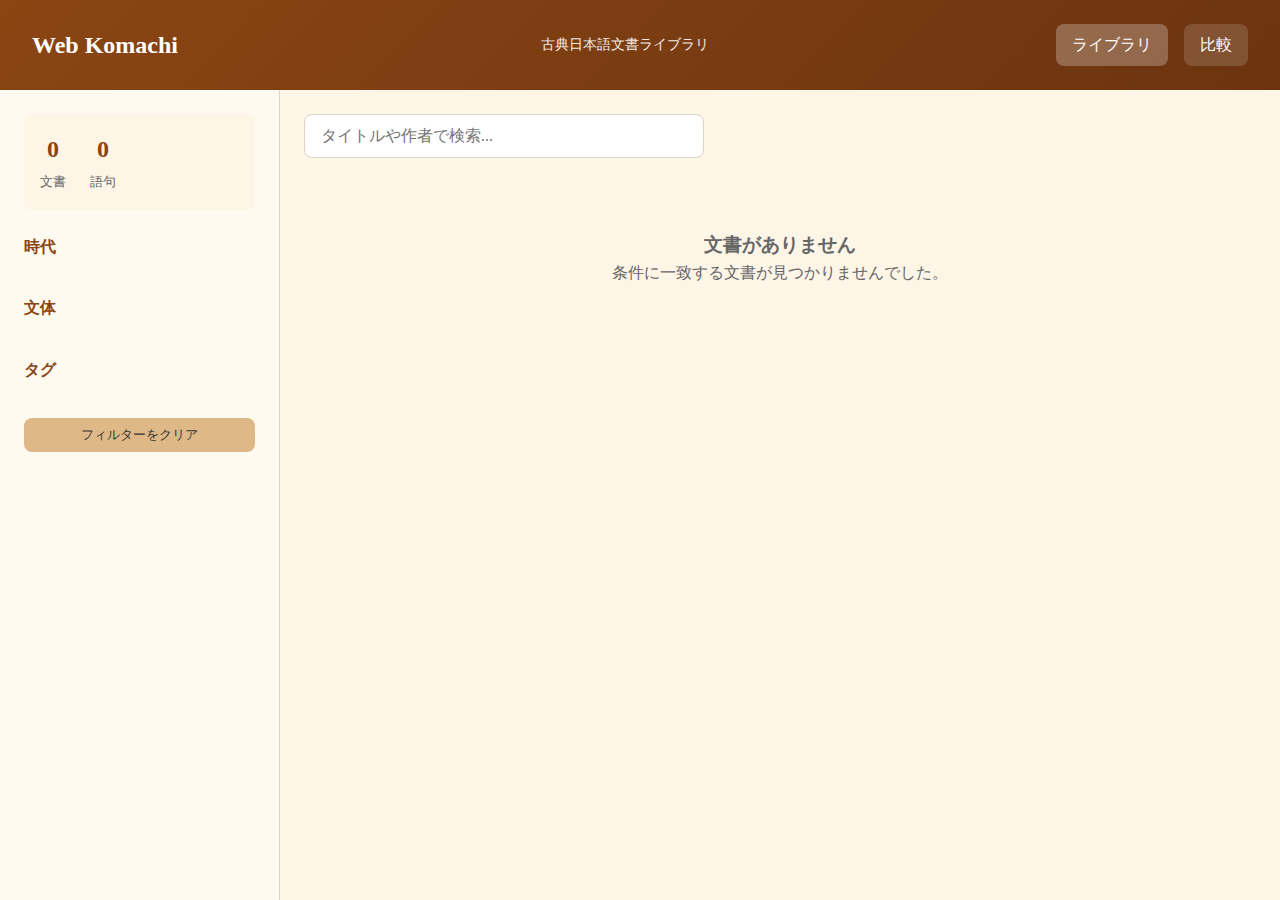
<file: web-komachi/index.html>
<!DOCTYPE html>
<html lang="ja">
<head>
    <meta charset="UTF-8">
    <meta name="viewport" content="width=device-width, initial-scale=1.0">
    <title>文書ライブラリ - Web Komachi</title>
    <link rel="stylesheet" href="css/style.css">
</head>
<body>
    <div class="library-container">
        <header class="library-header">
            <h1>Web Komachi</h1>
            <p class="subtitle">古典日本語文書ライブラリ</p>
            <nav class="header-nav">
                <a href="index.html" class="active">ライブラリ</a>
                <a href="compare.html">比較</a>
            </nav>
        </header>
        
        <div class="library-content">
            <aside class="filter-sidebar">
                <div class="stats-box" id="stats-box">
                    <div class="stat-item">
                        <span class="stat-value" id="stat-docs">-</span>
                        <span class="stat-label">文書</span>
                    </div>
                    <div class="stat-item">
                        <span class="stat-value" id="stat-tokens">-</span>
                        <span class="stat-label">語句</span>
                    </div>
                </div>
                
                <div class="filter-section">
                    <h3 class="filter-title">時代</h3>
                    <div class="filter-list" id="filter-era"></div>
                </div>
                
                <div class="filter-section">
                    <h3 class="filter-title">文体</h3>
                    <div class="filter-list" id="filter-style"></div>
                </div>
                
                <div class="filter-section">
                    <h3 class="filter-title">タグ</h3>
                    <div class="filter-list" id="filter-general"></div>
                </div>
                
                <div class="filter-section">
                    <button class="btn btn-secondary" id="btn-clear-filters">
                        フィルターをクリア
                    </button>
                </div>
            </aside>
            
            <main class="documents-area">
                <div class="documents-toolbar">
                    <div class="search-box">
                        <input type="text" id="search-input" placeholder="タイトルや作者で検索...">
                    </div>
                </div>
                
                <div class="documents-grid" id="documents-grid">
                    <div class="loading">読み込み中...</div>
                </div>
            </main>
        </div>
    </div>
    
    <script src="js/app.js"></script>
    <script src="js/library.js"></script>
</body>
</html>
</file>
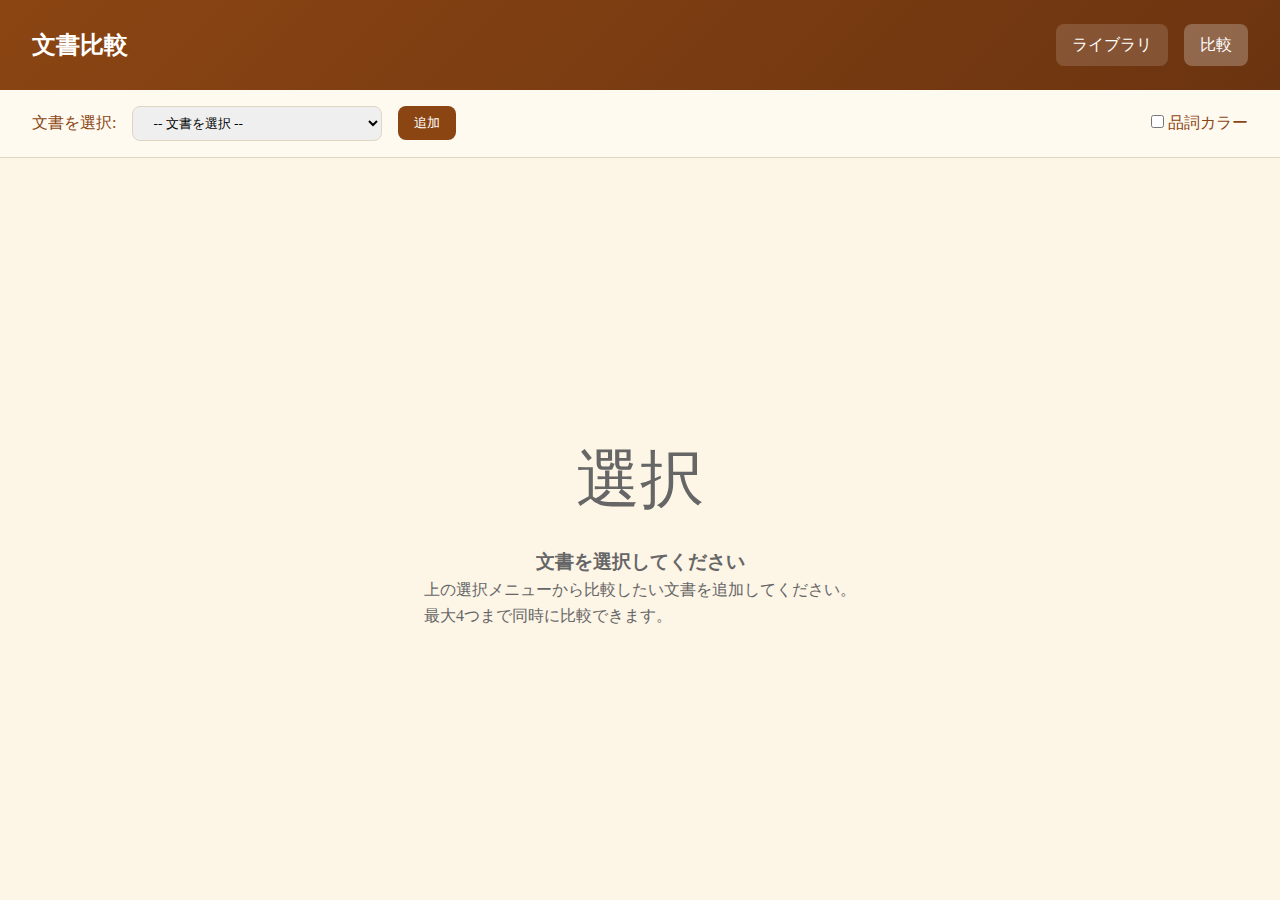
<file: web-komachi/compare.html>
<!DOCTYPE html>
<html lang="ja">
<head>
    <meta charset="UTF-8">
    <meta name="viewport" content="width=device-width, initial-scale=1.0">
    <title>文書比較 - Web Komachi</title>
    <link rel="stylesheet" href="css/style.css">
</head>
<body>
    <div class="compare-container">
        <header class="compare-header">
            <h1>文書比較</h1>
            <nav class="header-nav">
                <a href="index.html">ライブラリ</a>
                <a href="compare.html" class="active">比較</a>
            </nav>
        </header>
        
        <div class="selection-bar">
            <label>文書を選択:</label>
            <select class="doc-select" id="doc-select">
                <option value="">-- 文書を選択 --</option>
            </select>
            <button class="btn btn-primary" id="btn-add-doc">追加</button>
            
            <div class="selected-docs" id="selected-docs"></div>
            
            <label style="margin-left: auto;">
                <input type="checkbox" id="toggle-colors"> 品詞カラー
            </label>
        </div>
        
        <div class="compare-content">
            <div class="compare-panels" id="compare-panels">
                <div class="empty-panel">
                    <div class="icon">選択</div>
                    <h3>文書を選択してください</h3>
                    <p>上の選択メニューから比較したい文書を追加してください。<br>最大4つまで同時に比較できます。</p>
                </div>
            </div>
            
            <aside class="detail-sidebar" id="detail-sidebar" style="display: none;">
                <h3>語句詳細</h3>
                <div id="detail-content">
                    <p class="hint">語句をクリックして詳細を表示</p>
                </div>
            </aside>
        </div>
    </div>
    
    <script src="js/app.js"></script>
    <script src="js/compare.js"></script>
</body>
</html>
</file>
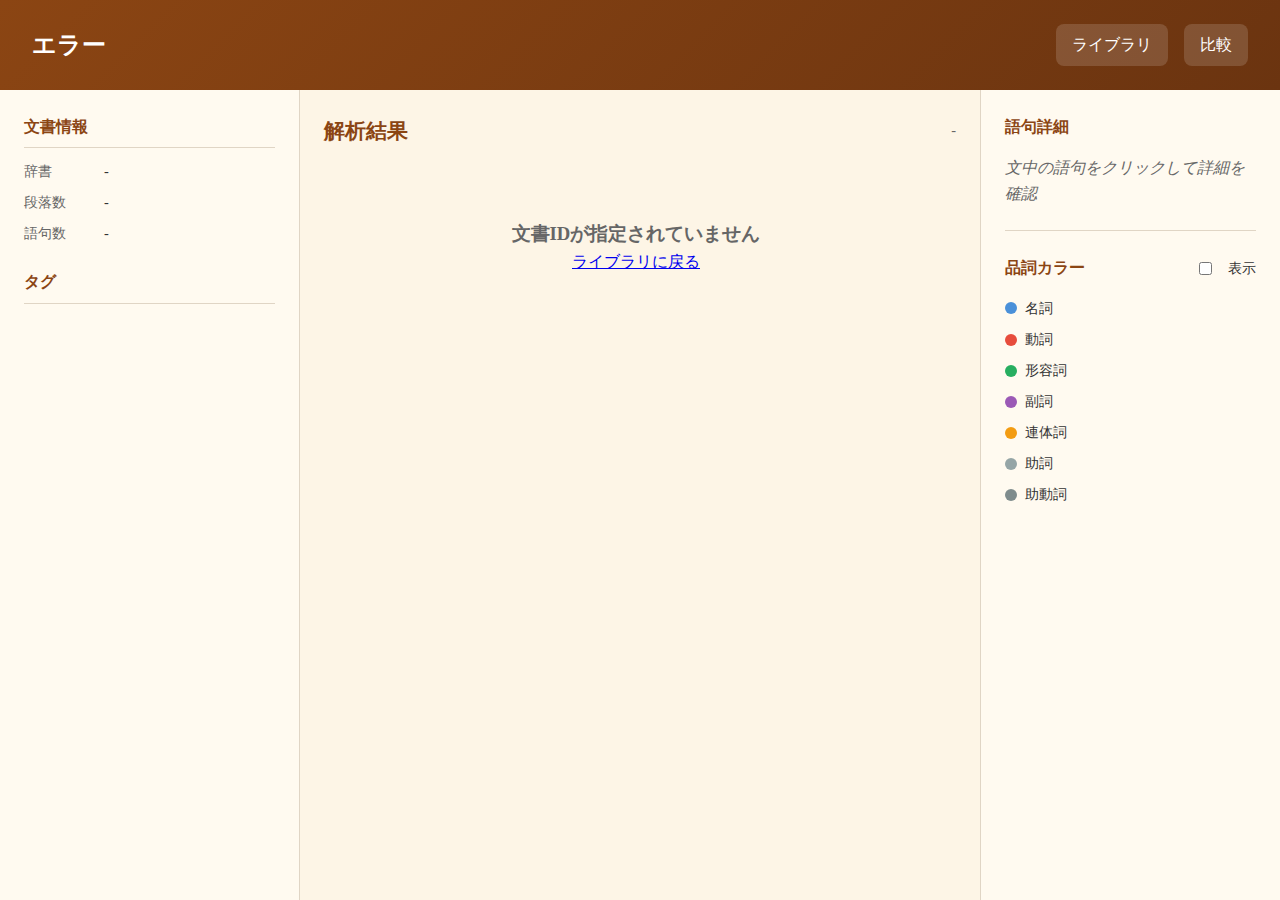
<file: web-komachi/view.html>
<!DOCTYPE html>
<html lang="ja">
<head>
    <meta charset="UTF-8">
    <meta name="viewport" content="width=device-width, initial-scale=1.0">
    <title>文書詳細 - Web Komachi</title>
    <link rel="stylesheet" href="css/style.css">
</head>
<body>
    <div class="view-container">
        <header class="view-header">
            <h1 id="doc-title">読み込み中...</h1>
            <nav class="header-nav">
                <a href="index.html">ライブラリ</a>
                <a href="compare.html">比較</a>
            </nav>
        </header>
        
        <div class="view-content">
            <aside class="doc-sidebar">
                <div class="doc-meta-section">
                    <h3>文書情報</h3>
                    <div id="doc-info">
                        <div class="doc-meta-item">
                            <span class="doc-meta-label">辞書</span>
                            <span class="doc-meta-value" id="meta-dictionary">-</span>
                        </div>
                        <div class="doc-meta-item">
                            <span class="doc-meta-label">段落数</span>
                            <span class="doc-meta-value" id="meta-paragraphs">-</span>
                        </div>
                        <div class="doc-meta-item">
                            <span class="doc-meta-label">語句数</span>
                            <span class="doc-meta-value" id="meta-tokens">-</span>
                        </div>
                        <div class="doc-meta-item" id="meta-author-row" style="display:none">
                            <span class="doc-meta-label">作者</span>
                            <span class="doc-meta-value" id="meta-author">-</span>
                        </div>
                        <div class="doc-meta-item" id="meta-era-row" style="display:none">
                            <span class="doc-meta-label">時代</span>
                            <span class="doc-meta-value" id="meta-era">-</span>
                        </div>
                    </div>
                </div>
                
                <div class="doc-meta-section">
                    <h3>タグ</h3>
                    <div class="doc-tags" id="doc-tags"></div>
                </div>
            </aside>
            
            <main class="analysis-area">
                <div class="analysis-header">
                    <h2 class="analysis-title">解析結果</h2>
                    <span class="analysis-info" id="analysis-info">-</span>
                </div>
                
                <div id="result-container">
                    <div class="loading">読み込み中...</div>
                </div>
            </main>
            
            <aside class="detail-sidebar">
                <div class="detail-panel">
                    <h3>語句詳細</h3>
                    <div id="detail-content">
                        <p class="hint">文中の語句をクリックして詳細を確認</p>
                    </div>
                </div>
                
                <div class="legend-panel">
                    <div class="legend-header">
                        <h3>品詞カラー</h3>
                        <label class="toggle-switch">
                            <input type="checkbox" id="color-toggle">
                            <span class="toggle-slider"></span>
                            <span class="toggle-label">表示</span>
                        </label>
                    </div>
                    <div class="legend-list">
                        <div class="legend-item"><span class="color-dot" style="background:#4A90D9"></span>名詞</div>
                        <div class="legend-item"><span class="color-dot" style="background:#E74C3C"></span>動詞</div>
                        <div class="legend-item"><span class="color-dot" style="background:#27AE60"></span>形容詞</div>
                        <div class="legend-item"><span class="color-dot" style="background:#9B59B6"></span>副詞</div>
                        <div class="legend-item"><span class="color-dot" style="background:#F39C12"></span>連体詞</div>
                        <div class="legend-item"><span class="color-dot" style="background:#95A5A6"></span>助詞</div>
                        <div class="legend-item"><span class="color-dot" style="background:#7F8C8D"></span>助動詞</div>
                    </div>
                </div>
            </aside>
        </div>
    </div>
    
    <script src="js/app.js"></script>
    <script src="js/view.js"></script>
</body>
</html>
</file>
<file: web-komachi/css/style.css>
/**
 * Web Komachi - 静态版样式表
 */

:root {
    --primary-color: #8B4513;
    --primary-hover: #6B3410;
    --secondary-color: #DEB887;
    --bg-color: #FDF5E6;
    --panel-bg: #FFFAF0;
    --text-color: #333;
    --text-light: #666;
    --border-color: #E0D5C5;
    --radius: 8px;
    --shadow: 0 2px 8px rgba(0,0,0,0.1);
}

* {
    box-sizing: border-box;
    margin: 0;
    padding: 0;
}

body {
    font-family: 'Noto Serif JP', 'Yu Mincho', serif;
    background: var(--bg-color);
    color: var(--text-color);
    line-height: 1.6;
}

/* ===== Common Components ===== */

.btn {
    padding: 0.5rem 1rem;
    border: none;
    border-radius: var(--radius);
    cursor: pointer;
    font-family: inherit;
    transition: all 0.3s;
    text-decoration: none;
    display: inline-block;
}

.btn-primary {
    background: var(--primary-color);
    color: #FFF;
}

.btn-primary:hover {
    background: var(--primary-hover);
}

.btn-secondary {
    background: var(--secondary-color);
    color: var(--text-color);
    width: 100%;
}

.btn-secondary:hover {
    background: #D4A76A;
}

.loading {
    text-align: center;
    padding: 3rem;
    color: var(--text-light);
}

.hint {
    color: var(--text-light);
    font-style: italic;
}

/* ===== Header ===== */

.library-header, .view-header, .compare-header {
    background: linear-gradient(135deg, var(--primary-color), #6B3410);
    color: #FFF;
    padding: 1.5rem 2rem;
    display: flex;
    justify-content: space-between;
    align-items: center;
    flex-wrap: wrap;
    gap: 1rem;
}

.library-header h1, .view-header h1, .compare-header h1 {
    font-size: 1.5rem;
    margin: 0;
}

.library-header .subtitle {
    font-size: 0.9rem;
    opacity: 0.9;
    margin-left: 1rem;
}

.header-nav {
    display: flex;
    gap: 1rem;
}

.header-nav a {
    color: #FFF;
    text-decoration: none;
    padding: 0.5rem 1rem;
    border-radius: var(--radius);
    background: rgba(255,255,255,0.15);
    transition: background 0.3s;
}

.header-nav a:hover, .header-nav a.active {
    background: rgba(255,255,255,0.25);
}

/* ===== Library Page ===== */

.library-container {
    min-height: 100vh;
    display: flex;
    flex-direction: column;
}

.library-content {
    display: flex;
    flex: 1;
    overflow: hidden;
}

.filter-sidebar {
    width: 280px;
    background: var(--panel-bg);
    border-right: 1px solid var(--border-color);
    padding: 1.5rem;
    overflow-y: auto;
}

.stats-box {
    display: flex;
    gap: 1.5rem;
    padding: 1rem;
    background: var(--bg-color);
    border-radius: var(--radius);
    margin-bottom: 1.5rem;
}

.stat-item {
    text-align: center;
}

.stat-value {
    font-size: 1.5rem;
    font-weight: bold;
    color: var(--primary-color);
    display: block;
}

.stat-label {
    font-size: 0.8rem;
    color: var(--text-light);
}

.filter-section {
    margin-bottom: 1.5rem;
}

.filter-title {
    font-size: 1rem;
    color: var(--primary-color);
    margin-bottom: 0.75rem;
}

.filter-list {
    display: flex;
    flex-wrap: wrap;
    gap: 0.5rem;
}

.filter-tag {
    display: inline-flex;
    align-items: center;
    padding: 0.25rem 0.75rem;
    background: var(--bg-color);
    border: 1px solid var(--border-color);
    border-radius: 20px;
    cursor: pointer;
    transition: all 0.3s;
    font-size: 0.9rem;
}

.filter-tag:hover {
    border-color: var(--primary-color);
}

.filter-tag.active {
    background: var(--primary-color);
    color: #FFF;
    border-color: var(--primary-color);
}

.filter-tag .count {
    margin-left: 0.5rem;
    font-size: 0.8rem;
    opacity: 0.7;
}

/* Documents Area */

.documents-area {
    flex: 1;
    padding: 1.5rem;
    overflow-y: auto;
}

.documents-toolbar {
    margin-bottom: 1.5rem;
}

.search-box input {
    width: 100%;
    max-width: 400px;
    padding: 0.75rem 1rem;
    border: 1px solid var(--border-color);
    border-radius: var(--radius);
    font-family: inherit;
    font-size: 1rem;
}

.search-box input:focus {
    outline: none;
    border-color: var(--primary-color);
}

.documents-grid {
    display: grid;
    grid-template-columns: repeat(auto-fill, minmax(350px, 1fr));
    gap: 1.5rem;
}

.document-card {
    background: var(--panel-bg);
    border-radius: var(--radius);
    padding: 1.5rem;
    box-shadow: var(--shadow);
    transition: transform 0.3s, box-shadow 0.3s;
}

.document-card:hover {
    transform: translateY(-2px);
    box-shadow: 0 4px 16px rgba(0,0,0,0.15);
}

.doc-header {
    display: flex;
    justify-content: space-between;
    align-items: flex-start;
    margin-bottom: 1rem;
}

.doc-title {
    font-size: 1.2rem;
    color: var(--primary-color);
    margin: 0;
}

.doc-dictionary {
    font-size: 0.8rem;
    padding: 0.2rem 0.5rem;
    background: var(--secondary-color);
    border-radius: 4px;
}

.doc-tags {
    display: flex;
    flex-wrap: wrap;
    gap: 0.4rem;
    margin-bottom: 1rem;
}

.doc-tag {
    font-size: 0.8rem;
    padding: 0.2rem 0.6rem;
    background: var(--bg-color);
    border-radius: 12px;
    color: var(--text-light);
}

.doc-tag.era { border-left: 3px solid #E74C3C; }
.doc-tag.style { border-left: 3px solid #3498DB; }
.doc-tag.general { border-left: 3px solid #9B59B6; }

.doc-metadata {
    font-size: 0.9rem;
    color: var(--text-light);
    margin-bottom: 1rem;
}

.doc-metadata span {
    display: inline-block;
    margin-right: 1rem;
}

.doc-stats {
    display: flex;
    gap: 1.5rem;
    font-size: 0.9rem;
    color: var(--text-light);
    margin-bottom: 1rem;
    padding: 0.75rem;
    background: var(--bg-color);
    border-radius: var(--radius);
}

.doc-actions .btn {
    width: 100%;
    text-align: center;
}

.empty-state {
    text-align: center;
    padding: 3rem;
    color: var(--text-light);
    grid-column: 1 / -1;
}

/* ===== View Page ===== */

.view-container {
    min-height: 100vh;
    display: flex;
    flex-direction: column;
}

.view-content {
    display: flex;
    flex: 1;
    overflow: hidden;
}

.doc-sidebar {
    width: 300px;
    background: var(--panel-bg);
    border-right: 1px solid var(--border-color);
    padding: 1.5rem;
    overflow-y: auto;
}

.doc-meta-section {
    margin-bottom: 1.5rem;
}

.doc-meta-section h3 {
    font-size: 1rem;
    color: var(--primary-color);
    margin-bottom: 0.75rem;
    border-bottom: 1px solid var(--border-color);
    padding-bottom: 0.5rem;
}

.doc-meta-item {
    display: flex;
    margin-bottom: 0.5rem;
}

.doc-meta-label {
    width: 80px;
    color: var(--text-light);
    font-size: 0.9rem;
}

.doc-meta-value {
    flex: 1;
    font-size: 0.9rem;
}

.analysis-area {
    flex: 1;
    padding: 1.5rem;
    overflow: hidden;
    display: flex;
    flex-direction: column;
}

.analysis-header {
    display: flex;
    justify-content: space-between;
    align-items: center;
    margin-bottom: 1.5rem;
    flex-shrink: 0;
}

.analysis-title {
    font-size: 1.3rem;
    color: var(--primary-color);
}

.analysis-info {
    font-size: 0.9rem;
    color: var(--text-light);
}

#result-container {
    flex: 1;
    overflow-y: auto;
    padding-right: 0.5rem;
}

.paragraph {
    margin-bottom: 1.5rem;
    padding: 1rem;
    background: var(--panel-bg);
    border-radius: var(--radius);
}

.paragraph-index {
    font-size: 0.85rem;
    color: var(--text-light);
    margin-bottom: 0.5rem;
}

.paragraph-content {
    line-height: 2.2;
}

.token {
    display: inline;
    cursor: pointer;
    padding: 0.1rem 0;
    border-bottom: 2px solid transparent;
    transition: all 0.2s;
}

.token:hover {
    background: rgba(139, 69, 19, 0.1);
}

.token.active {
    background: rgba(255, 193, 7, 0.3);
    border-bottom-color: var(--primary-color);
}

.token.sentence-highlight {
    background: rgba(255, 193, 7, 0.15);
}

.detail-sidebar {
    width: 300px;
    background: var(--panel-bg);
    border-left: 1px solid var(--border-color);
    padding: 1.5rem;
    overflow-y: auto;
}

.detail-panel h3 {
    font-size: 1rem;
    color: var(--primary-color);
    margin-bottom: 1rem;
}

.detail-item {
    display: flex;
    justify-content: space-between;
    padding: 0.5rem 0;
    border-bottom: 1px solid var(--border-color);
}

.detail-item strong {
    color: var(--text-light);
    font-weight: normal;
    font-size: 0.9rem;
}

.detail-value {
    font-weight: 500;
}

.legend-panel {
    margin-top: 1.5rem;
    padding-top: 1.5rem;
    border-top: 1px solid var(--border-color);
}

.legend-header {
    display: flex;
    justify-content: space-between;
    align-items: center;
    margin-bottom: 1rem;
}

.legend-header h3 {
    margin: 0;
    font-size: 1rem;
    color: var(--primary-color);
}

.legend-list {
    display: flex;
    flex-direction: column;
    gap: 0.5rem;
}

.legend-item {
    display: flex;
    align-items: center;
    font-size: 0.9rem;
}

.color-dot {
    width: 12px;
    height: 12px;
    border-radius: 50%;
    margin-right: 0.5rem;
}

.toggle-switch {
    display: flex;
    align-items: center;
    gap: 0.5rem;
    cursor: pointer;
}

.toggle-switch input {
    cursor: pointer;
}

.toggle-label {
    font-size: 0.9rem;
}

/* ===== Compare Page ===== */

.compare-container {
    min-height: 100vh;
    display: flex;
    flex-direction: column;
}

.selection-bar {
    background: var(--panel-bg);
    padding: 1rem 2rem;
    border-bottom: 1px solid var(--border-color);
    display: flex;
    align-items: center;
    gap: 1rem;
    flex-wrap: wrap;
}

.selection-bar label {
    font-weight: 500;
    color: var(--primary-color);
}

.doc-select {
    padding: 0.5rem 1rem;
    border: 1px solid var(--border-color);
    border-radius: var(--radius);
    min-width: 250px;
    font-family: inherit;
}

.selected-docs {
    display: flex;
    gap: 0.5rem;
    flex-wrap: wrap;
}

.selected-doc-tag {
    display: inline-flex;
    align-items: center;
    padding: 0.25rem 0.75rem;
    background: var(--secondary-color);
    border-radius: 20px;
    font-size: 0.9rem;
}

.selected-doc-tag .remove {
    margin-left: 0.5rem;
    cursor: pointer;
    opacity: 0.7;
}

.selected-doc-tag .remove:hover {
    opacity: 1;
}

.compare-content {
    flex: 1;
    display: flex;
    overflow: hidden;
}

.compare-panels {
    display: flex;
    flex: 1;
    overflow-x: auto;
}

.compare-panel {
    flex: 1;
    min-width: 400px;
    border-right: 1px solid var(--border-color);
    display: flex;
    flex-direction: column;
    background: var(--panel-bg);
}

.compare-panel:last-child {
    border-right: none;
}

.panel-header {
    padding: 1rem;
    background: var(--bg-color);
    border-bottom: 1px solid var(--border-color);
}

.panel-header h3 {
    margin: 0 0 0.5rem 0;
    color: var(--primary-color);
}

.panel-meta {
    font-size: 0.85rem;
    color: var(--text-light);
}

.panel-meta span {
    margin-right: 1rem;
}

.panel-tags {
    margin-top: 0.5rem;
    display: flex;
    gap: 0.3rem;
    flex-wrap: wrap;
}

.panel-tag {
    font-size: 0.75rem;
    padding: 0.15rem 0.5rem;
    background: var(--panel-bg);
    border-radius: 8px;
}

.panel-body {
    flex: 1;
    overflow-y: auto;
    padding: 1rem;
}

.empty-panel {
    flex: 1;
    display: flex;
    align-items: center;
    justify-content: center;
    flex-direction: column;
    color: var(--text-light);
    padding: 2rem;
    min-width: 400px;
}

.empty-panel .icon {
    font-size: 4rem;
    margin-bottom: 1rem;
}

.token.highlighted {
    background: rgba(255, 193, 7, 0.3);
}

.colored .token[data-pos*="名詞"] { color: #4A90D9; }
.colored .token[data-pos*="動詞"] { color: #E74C3C; }
.colored .token[data-pos*="形容詞"] { color: #27AE60; }
.colored .token[data-pos*="副詞"] { color: #9B59B6; }
.colored .token[data-pos*="連体詞"] { color: #F39C12; }
.colored .token[data-pos*="助詞"] { color: #95A5A6; }
.colored .token[data-pos*="助動詞"] { color: #7F8C8D; }

/* ===== Responsive ===== */

@media (max-width: 1024px) {
    .filter-sidebar, .doc-sidebar {
        width: 250px;
    }
    
    .detail-sidebar {
        width: 250px;
    }
}

@media (max-width: 768px) {
    .library-content, .view-content {
        flex-direction: column;
    }
    
    .filter-sidebar, .doc-sidebar, .detail-sidebar {
        width: 100%;
        border: none;
        border-bottom: 1px solid var(--border-color);
    }
    
    .documents-grid {
        grid-template-columns: 1fr;
    }
    
    .compare-panel {
        min-width: 300px;
    }
}
</file>
